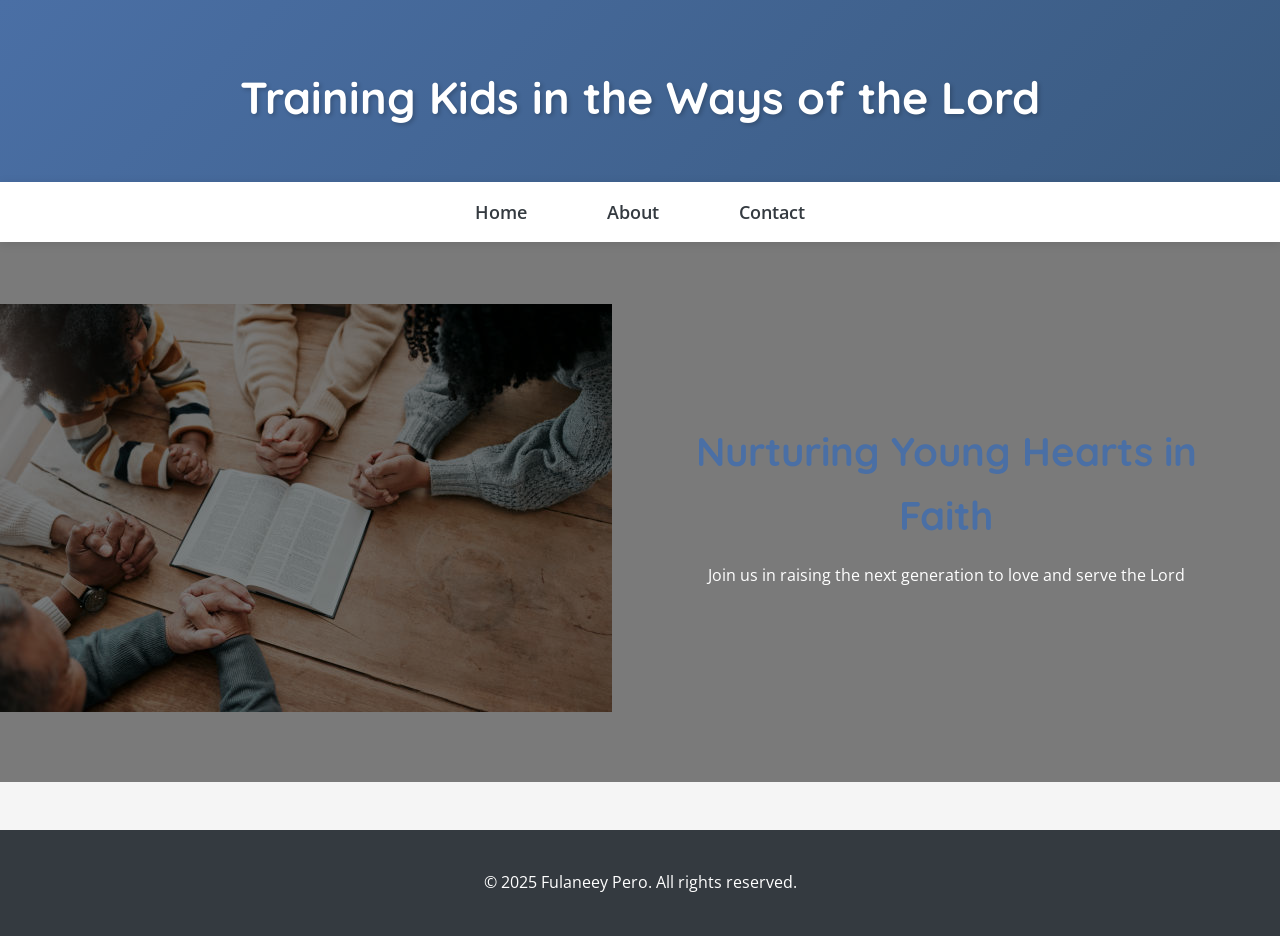
<file: index.html>
<!DOCTYPE html>
<html lang="en">
<head>
    <meta charset="UTF-8">
    <meta name="viewport" content="width=device-width, initial-scale=1.0">
    <title>Training Kids in the Ways of the Lord</title>
    <link href="https://fonts.googleapis.com/css2?family=Quicksand:wght@400;600;700&family=Open+Sans:wght@400;600&display=swap" rel="stylesheet">
    <link href="styles.css" rel="stylesheet">
</head>
<body>
    <header>
        <h1>Training Kids in the Ways of the Lord</h1>
    </header>
    
    <nav>
        <ul>
            <li><a href="index.html">Home</a></li>
            <li><a href="about.html">About</a></li>
            <li><a href="contact.html">Contact</a></li>
        </ul>
    </nav>
    
    <section class="hero">
        <div class="hero-image">
            <img src="images/kidspraying.jpg" alt="Children engaged in Bible study">
        </div>
        <div class="hero-content">
            <h2>Nurturing Young Hearts in Faith</h2>
            <p>Join us in raising the next generation to love and serve the Lord</p>
        </div>
    </section>
    
    <footer>
        <p>&copy; 2025 Fulaneey Pero. All rights reserved.</p>
    </footer>
</body>
</html>
</file>
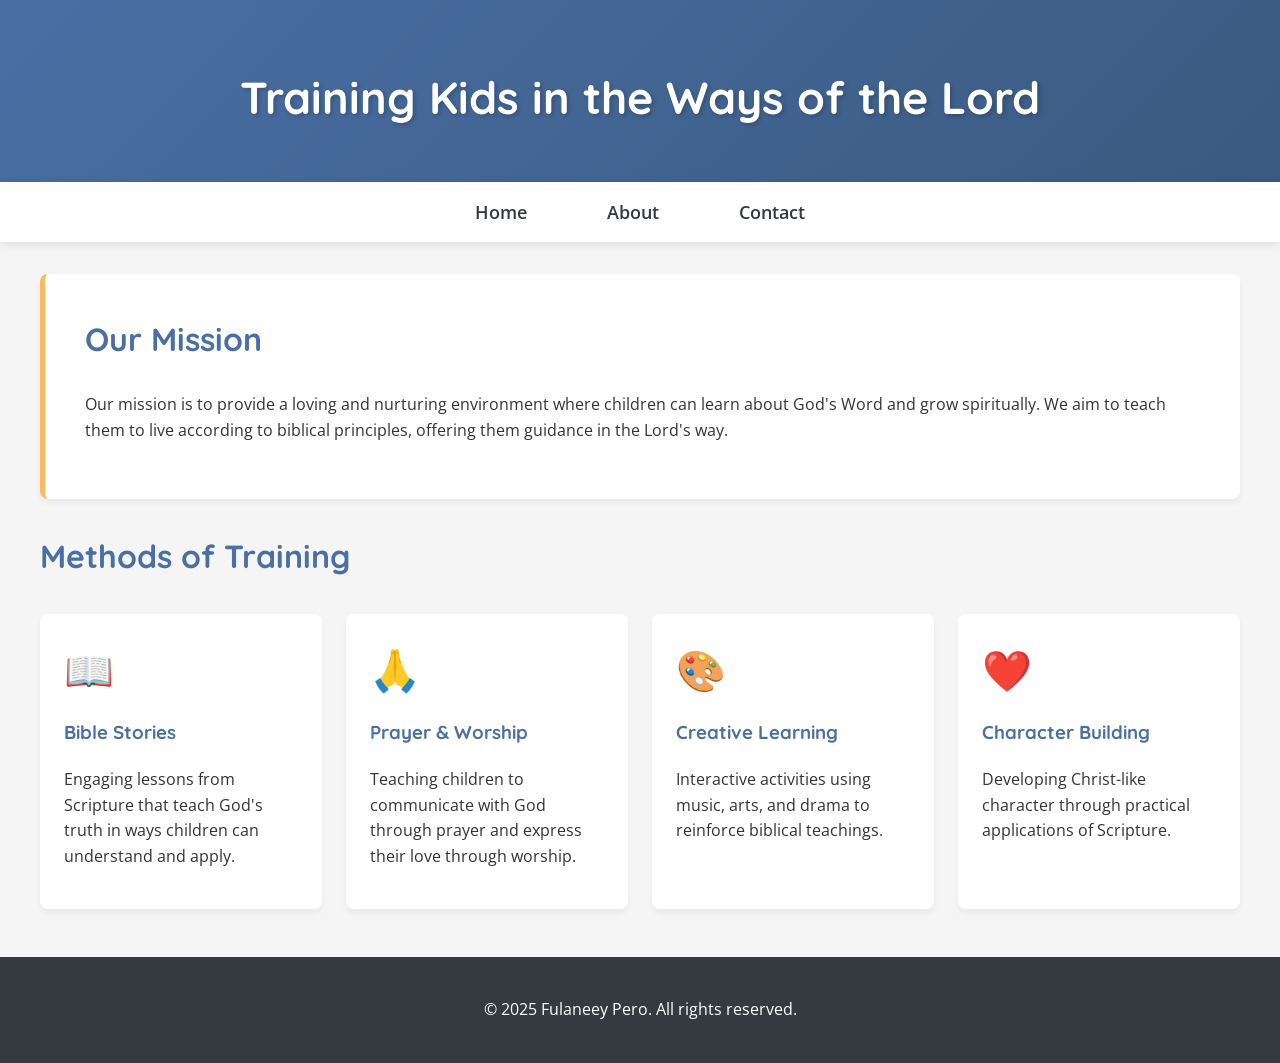
<file: about.html>
<!DOCTYPE html>
<html lang="en">
<head>
    <meta charset="UTF-8">
    <meta name="viewport" content="width=device-width, initial-scale=1.0">
    <title>About Us | Training Kids in the Ways of the Lord</title>
    <link href="https://fonts.googleapis.com/css2?family=Quicksand:wght@400;600;700&family=Open+Sans:wght@400;600&display=swap" rel="stylesheet">
    <link href="styles.css" rel="stylesheet">
</head>
<body>
    <header>
        <h1>Training Kids in the Ways of the Lord</h1>
    </header>
    
    <nav>
        <ul>
            <li><a href="index.html">Home</a></li>
            <li><a href="about.html">About</a></li>
            <li><a href="contact.html">Contact</a></li>
        </ul>
    </nav>
    
    <div class="container">
        <section class="mission-section">
            <h2>Our Mission</h2>
            <p>Our mission is to provide a loving and nurturing environment where children can learn about God's Word and grow spiritually. We aim to teach them to live according to biblical principles, offering them guidance in the Lord's way.</p>
        </section>
        
        <h2>Methods of Training</h2>
        <div class="methods-section">
            <div class="method-card">
                <div class="method-icon">📖</div>
                <h3>Bible Stories</h3>
                <p>Engaging lessons from Scripture that teach God's truth in ways children can understand and apply.</p>
            </div>
            
            <div class="method-card">
                <div class="method-icon">🙏</div>
                <h3>Prayer & Worship</h3>
                <p>Teaching children to communicate with God through prayer and express their love through worship.</p>
            </div>
            
            <div class="method-card">
                <div class="method-icon">🎨</div>
                <h3>Creative Learning</h3>
                <p>Interactive activities using music, arts, and drama to reinforce biblical teachings.</p>
            </div>
            
            <div class="method-card">
                <div class="method-icon">❤️</div>
                <h3>Character Building</h3>
                <p>Developing Christ-like character through practical applications of Scripture.</p>
            </div>
        </div>
    </div>
    
    <footer>
        <p>&copy; 2025 Fulaneey Pero. All rights reserved.</p>
    </footer>
</body>
</html>
</file>
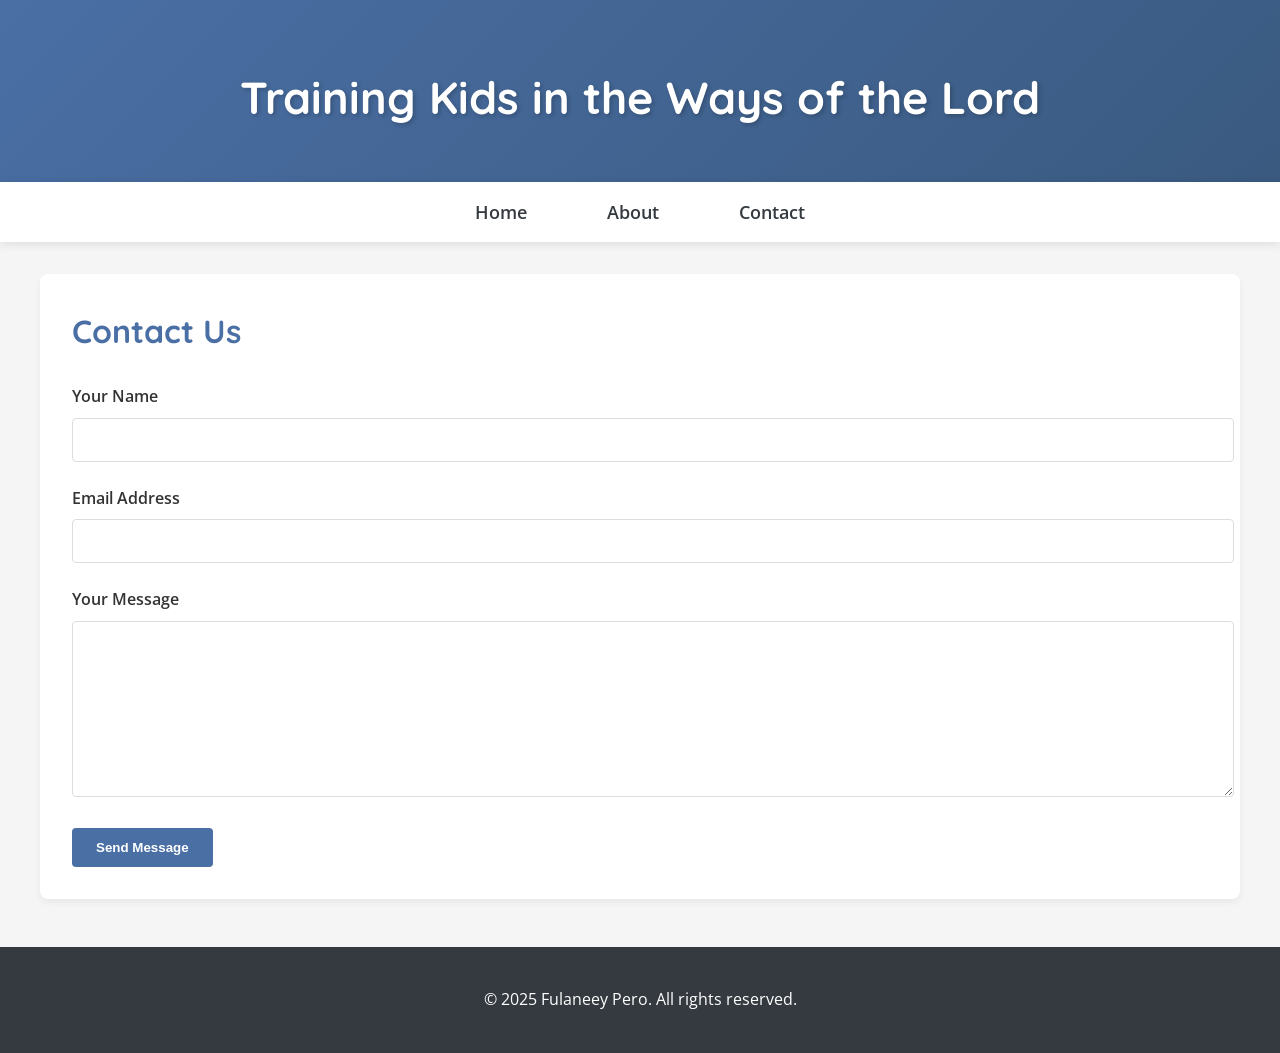
<file: contact.html>
<!DOCTYPE html>
<html lang="en">
<head>
    <meta charset="UTF-8">
    <meta name="viewport" content="width=device-width, initial-scale=1.0">
    <title>Contact Us | Training Kids in the Ways of the Lord</title>
    <link href="https://fonts.googleapis.com/css2?family=Quicksand:wght@400;600;700&family=Open+Sans:wght@400;600&display=swap" rel="stylesheet">
    <link href="styles.css" rel="stylesheet">
</head>
<body>
    <header>
        <h1>Training Kids in the Ways of the Lord</h1>
    </header>
    
    <nav>
        <ul>
            <li><a href="index.html">Home</a></li>
            <li><a href="about.html">About</a></li>
            <li><a href="contact.html">Contact</a></li>
        </ul>
    </nav>
    
    <div class="container">
        <div class="contact-form">
            <h2>Contact Us</h2>
            <form>
                <div class="form-group">
                    <label for="name">Your Name</label>
                    <input type="text" id="name" required>
                </div>
                
                <div class="form-group">
                    <label for="email">Email Address</label>
                    <input type="email" id="email" required>
                </div>
                
                <div class="form-group">
                    <label for="message">Your Message</label>
                    <textarea id="message" required></textarea>
                </div>
                
                <button type="submit">Send Message</button>
            </form>
        </div>
    </div>
    
    <footer>
        <p>&copy; 2025 Fulaneey Pero. All rights reserved.</p>
    </footer>
</body>
</html>
</file>
<file: styles.css>
/* Shared CSS for all pages */
:root {
    --primary: #4a6fa5;
    --secondary: #ffb85f;
    --light: #f8f9fa;
    --dark: #343a40;
}

body {
    font-family: 'Open Sans', sans-serif;
    line-height: 1.6;
    color: #333;
    margin: 0;
    padding: 0;
    background-color: #f5f5f5;
}

header {
    background: linear-gradient(135deg, var(--primary), #3a5a80);
    color: white;
    padding: 2rem 0;
    text-align: center;
    box-shadow: 0 4px 12px rgba(0,0,0,0.1);
}

h1 {
    font-family: 'Quicksand', sans-serif;
    font-weight: 700;
    font-size: 2.8rem;
    margin-bottom: 1rem;
    text-shadow: 2px 2px 4px rgba(0,0,0,0.2);
}

nav {
    background-color: white;
    padding: 1rem 0;
    box-shadow: 0 2px 10px rgba(0,0,0,0.1);
    position: sticky;
    top: 0;
    z-index: 100;
}

nav ul {
    display: flex;
    justify-content: center;
    list-style: none;
    padding: 0;
    margin: 0;
}

nav li {
    margin: 0 1.5rem;
}

nav a {
    text-decoration: none;
    color: var(--dark);
    font-weight: 600;
    font-size: 1.1rem;
    padding: 0.5rem 1rem;
    border-radius: 4px;
    transition: all 0.3s ease;
}

nav a:hover {
    color: var(--primary);
    background-color: rgba(74, 111, 165, 0.1);
}

.container {
    max-width: 1200px;
    margin: 2rem auto;
    padding: 0 2rem;
}

footer {
    background-color: var(--dark);
    color: white;
    text-align: center;
    padding: 1.5rem 0;
    margin-top: 3rem;
}

/* Homepage specific styles */
.hero {
    height: 60vh;
    background: url('https://images.unsplash.com/photo-1530016555861-3d1f3f5ca94b?ixlib=rb-1.2.1&auto=format&fit=crop&w=1350&q=80') no-repeat center center/cover;
    display: flex;
    align-items: center;
    justify-content: center;
    color: white;
    text-align: center;
    position: relative;
}

.hero::after {
    content: '';
    position: absolute;
    top: 0;
    left: 0;
    width: 100%;
    height: 100%;
    background: rgba(0,0,0,0.5);
}

.hero-content {
    position: relative;
    z-index: 1;
    max-width: 800px;
    padding: 2rem;
}

.hero h2 {
    font-family: 'Quicksand', sans-serif;
    font-size: 2.5rem;
    margin-bottom: 1rem;

    .hero {
        position: relative;
        height: 60vh;
        display: flex;
        align-items: center;
        justify-content: center;
        text-align: center;
        color: white;
        overflow: hidden;
    }
    
    .hero-image {
        position: absolute;
        top: 0;
        left: 0;
        width: 100%;
        height: 100%;
    }
    
    .hero-image img {
        width: 100%;
        height: 100%;
        object-fit: cover;
    }
    
    .hero::after {
        content: '';
        position: absolute;
        top: 0;
        left: 0;
        width: 100%;
        height: 100%;
        background: rgba(0,0,0,0.4);
    }
    
    .hero-content {
        position: relative;
        z-index: 1;
        max-width: 800px;
        padding: 2rem;
    }
    
    .hero h2 {
        font-family: 'Quicksand', sans-serif;
        font-size: 2.5rem;
        margin-bottom: 1rem;
        text-shadow: 2px 2px 4px rgba(0,0,0,0.3);
    }
    
    .hero p {
        font-size: 1.2rem;
        margin-bottom: 1.5rem;
        text-shadow: 1px 1px 2px rgba(0,0,0,0.3);
    }
}

/* About page specific styles */
.mission-section {
    background-color: white;
    border-radius: 8px;
    padding: 2.5rem;
    margin-bottom: 2rem;
    box-shadow: 0 4px 6px rgba(0,0,0,0.05);
    border-left: 5px solid var(--secondary);
}

h2 {
    font-family: 'Quicksand', sans-serif;
    color: var(--primary);
    margin-top: 0;
    font-size: 2rem;
}

.methods-section {
    display: grid;
    grid-template-columns: repeat(auto-fit, minmax(250px, 1fr));
    gap: 1.5rem;
    margin: 2rem 0;
}

.method-card {
    background-color: white;
    border-radius: 8px;
    padding: 1.5rem;
    box-shadow: 0 4px 6px rgba(0,0,0,0.05);
    transition: transform 0.3s ease;
}

.method-card:hover {
    transform: translateY(-5px);
    box-shadow: 0 6px 12px rgba(0,0,0,0.1);
}

.method-card h3 {
    color: var(--primary);
    font-family: 'Quicksand', sans-serif;
    margin-top: 0;
}

.method-icon {
    font-size: 2.5rem;
    color: var(--secondary);
    margin-bottom: 1rem;
}

/* Contact page specific styles */
.contact-form {
    background-color: white;
    border-radius: 8px;
    padding: 2rem;
    box-shadow: 0 4px 6px rgba(0,0,0,0.05);
}

.form-group {
    margin-bottom: 1.5rem;
}

label {
    display: block;
    margin-bottom: 0.5rem;
    font-weight: 600;
}

input, textarea {
    width: 100%;
    padding: 0.75rem;
    border: 1px solid #ddd;
    border-radius: 4px;
    font-family: 'Open Sans', sans-serif;
}

textarea {
    min-height: 150px;
}

button {
    background-color: var(--primary);
    color: white;
    border: none;
    padding: 0.75rem 1.5rem;
    border-radius: 4px;
    font-weight: 600;
    cursor: pointer;
    transition: background-color 0.3s ease;
}

button:hover {
    background-color: #3a5a80;
}

/* Responsive styles */
@media (max-width: 768px) {
    h1 {
        font-size: 2.2rem;
    }
    
    nav ul {
        flex-direction: column;
        align-items: center;
    }
    
    nav li {
        margin: 0.5rem 0;
    }
    
    .hero {
        height: 50vh;
    }
    
    .hero h2 {
        font-size: 2rem;
    }
}
</file>
